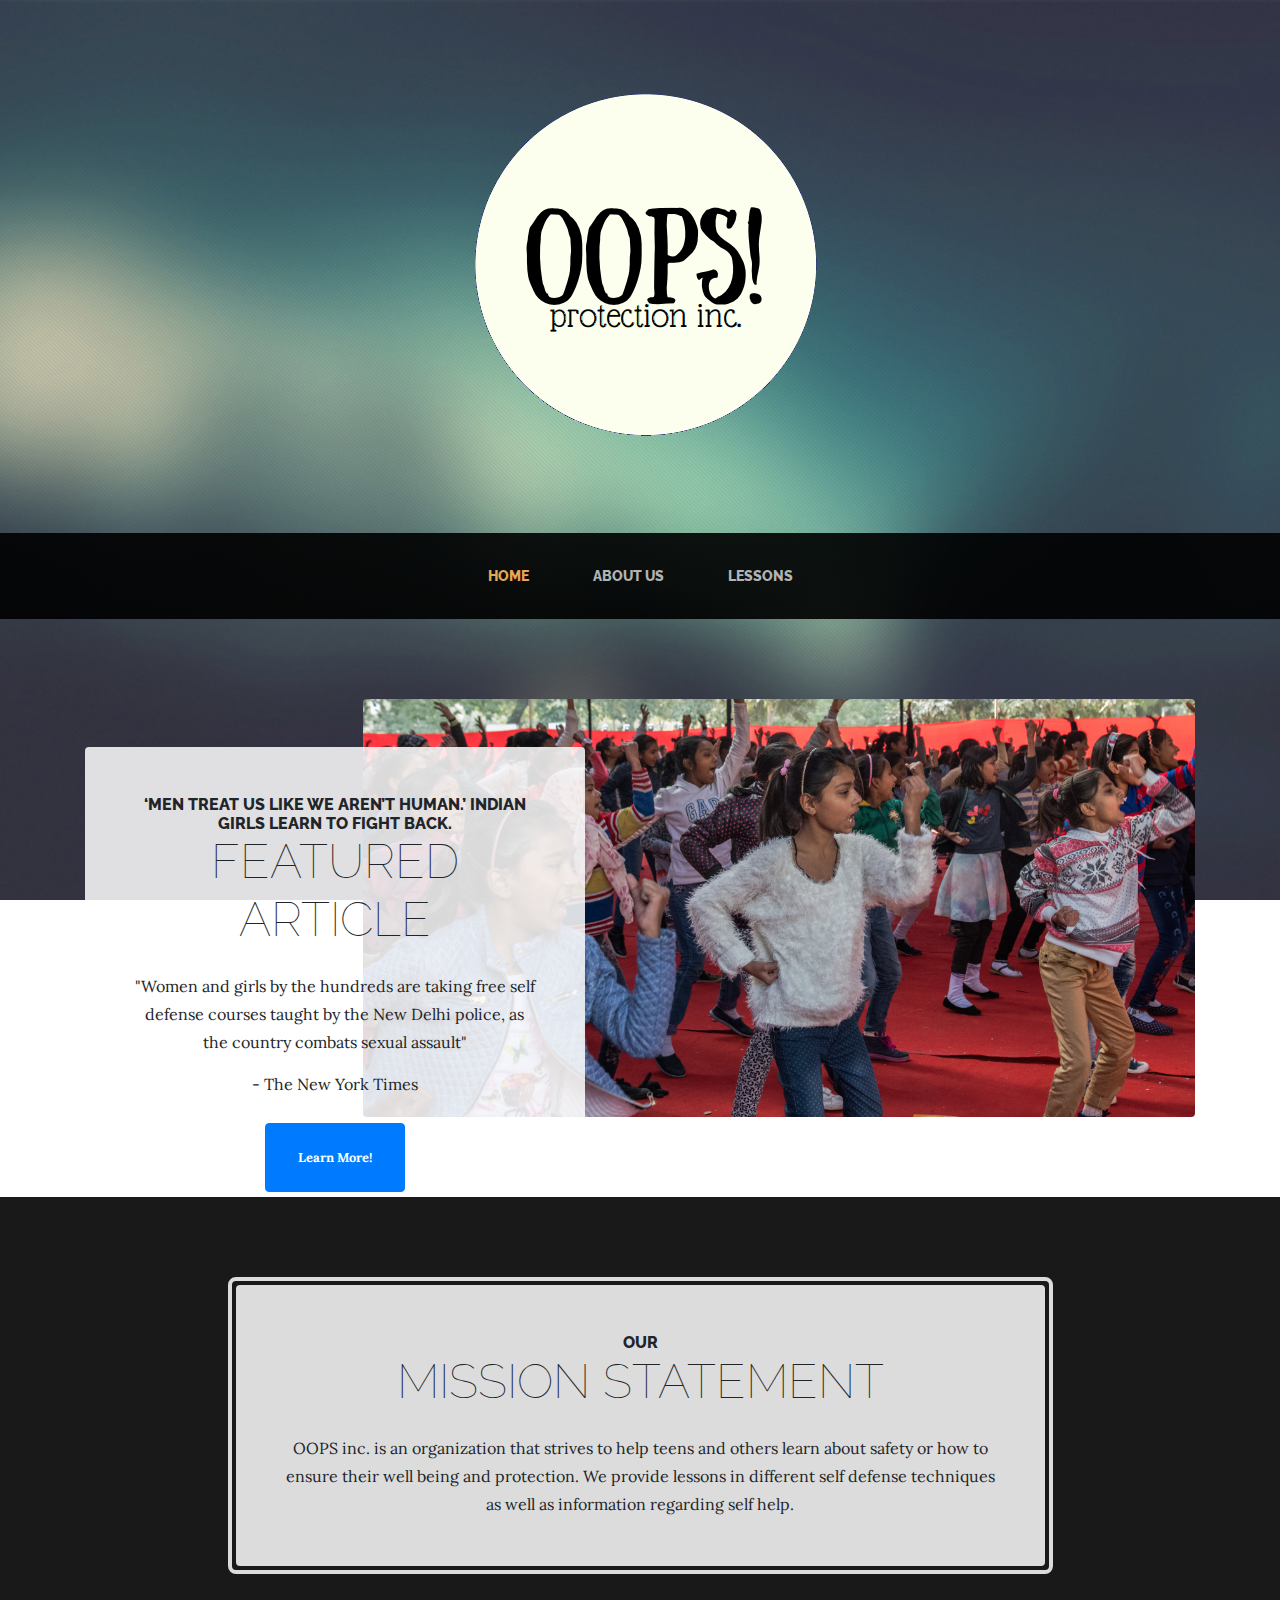
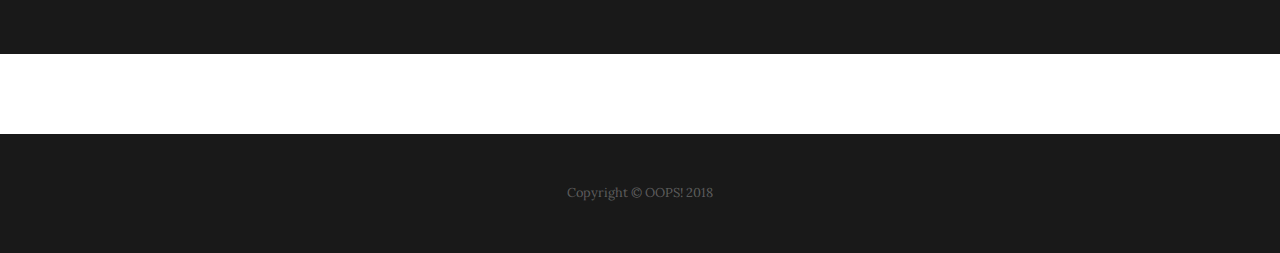
<file: startbootstrap-business-casual-gh-pages/index.html>
<!DOCTYPE html>
<html lang="en">

  <head>

    <meta charset="utf-8">
    <meta name="viewport" content="width=device-width, initial-scale=1, shrink-to-fit=no">
    <meta name="description" content="">
    <meta name="author" content="">

    <title>OOPS! Homepage</title>

    <!-- Bootstrap core CSS -->
    <link href="vendor/bootstrap/css/bootstrap.min.css" rel="stylesheet">

    <!-- Custom fonts for this template -->
    <link href="https://fonts.googleapis.com/css?family=Raleway:100,100i,200,200i,300,300i,400,400i,500,500i,600,600i,700,700i,800,800i,900,900i" rel="stylesheet">
    <link href="https://fonts.googleapis.com/css?family=Lora:400,400i,700,700i" rel="stylesheet">

    <!-- Custom styles for this template -->
    <link href="css/business-casual.min.css" rel="stylesheet">

  </head>

  <body>

    <h1 class="site-heading text-center text-white d-none d-lg-block">
      <span class="site-heading-upper text-primary mb-3"></span>
      <span class="site-heading-lower"><img src="img/logo17.png"></span>
    </h1>

    <!-- Navigation -->
    <nav class="navbar navbar-expand-lg navbar-dark py-lg-4" id="mainNav">
      <div class="container">
        <a class="navbar-brand text-uppercase text-expanded font-weight-bold d-lg-none" href="#">OOPS!</a>
        <button class="navbar-toggler" type="button" data-toggle="collapse" data-target="#navbarResponsive" aria-controls="navbarResponsive" aria-expanded="false" aria-label="Toggle navigation">
          <span class="navbar-toggler-icon"></span>
        </button>
        <div class="collapse navbar-collapse" id="navbarResponsive">
          <ul class="navbar-nav mx-auto">
            <li class="nav-item active px-lg-4">
              <a class="nav-link text-uppercase text-expanded" href="index.html">Home
                <span class="sr-only">(current)</span>
              </a>
            </li>
            <li class="nav-item px-lg-4">
              <a class="nav-link text-uppercase text-expanded" href="about.html">About Us</a>
            </li>
            <li class="nav-item px-lg-4">
              <a class="nav-link text-uppercase text-expanded" href="lessons.html">Lessons</a>
            </li>
          </ul>
        </div>
      </div>
    </nav>

    <section class="page-section clearfix">
      <div class="container">
        <div class="intro">
          <img class="intro-img img-fluid mb-3 mb-lg-0 rounded" src="img/girls2.PNG" alt="">
          <div class="intro-text left-0 text-center bg-faded p-5 rounded">
            <h2 class="section-heading mb-4">
              <span class="section-heading-upper">‘Men Treat Us Like We Aren’t Human.’ Indian Girls Learn to Fight Back.</span>
              <span class="section-heading-lower">Featured Article</span>
            </h2>
            <p class="mb-3">"Women and girls by the hundreds are taking free self defense courses taught by the New Delhi police, as the country combats sexual assault"
              <div> - The New York Times </div>
            </p>
            <div class="intro-button mx-auto">
              <a class="btn btn-primary btn-xl" href="https://www.nytimes.com/2018/04/16/world/asia/india-girls-self-defense.html?rref=collection%2Ftimestopic%2FSelf-Defense&action=click&contentCollection=timestopics&region=stream&module=stream_unit&version=latest&contentPlacement=1&pgtype=collection">Learn More!</a>
            </div>
          </div>
        </div>
      </div>
    </section>

    <section class="page-section cta">
      <div class="container">
        <div class="row">
          <div class="col-xl-9 mx-auto">
            <div class="cta-inner text-center rounded">
              <h2 class="section-heading mb-4">
                <span class="section-heading-upper">Our</span>
                <span class="section-heading-lower">Mission Statement</span>
              </h2>
              <p class="mb-0">OOPS inc. is an organization that strives to help teens and others learn about safety or how to ensure their well being and protection. We provide lessons in different self defense techniques as well as information regarding self help.</p>
            </div>
          </div>
        </div>
      </div>
    </section>

    <footer class="footer text-faded text-center py-5">
      <div class="container">
        <p class="m-0 small">Copyright &copy; OOPS! 2018</p>
      </div>
    </footer>

    <!-- Bootstrap core JavaScript -->
    <script src="vendor/jquery/jquery.min.js"></script>
    <script src="vendor/bootstrap/js/bootstrap.bundle.min.js"></script>

  </body>

</html>
</file>
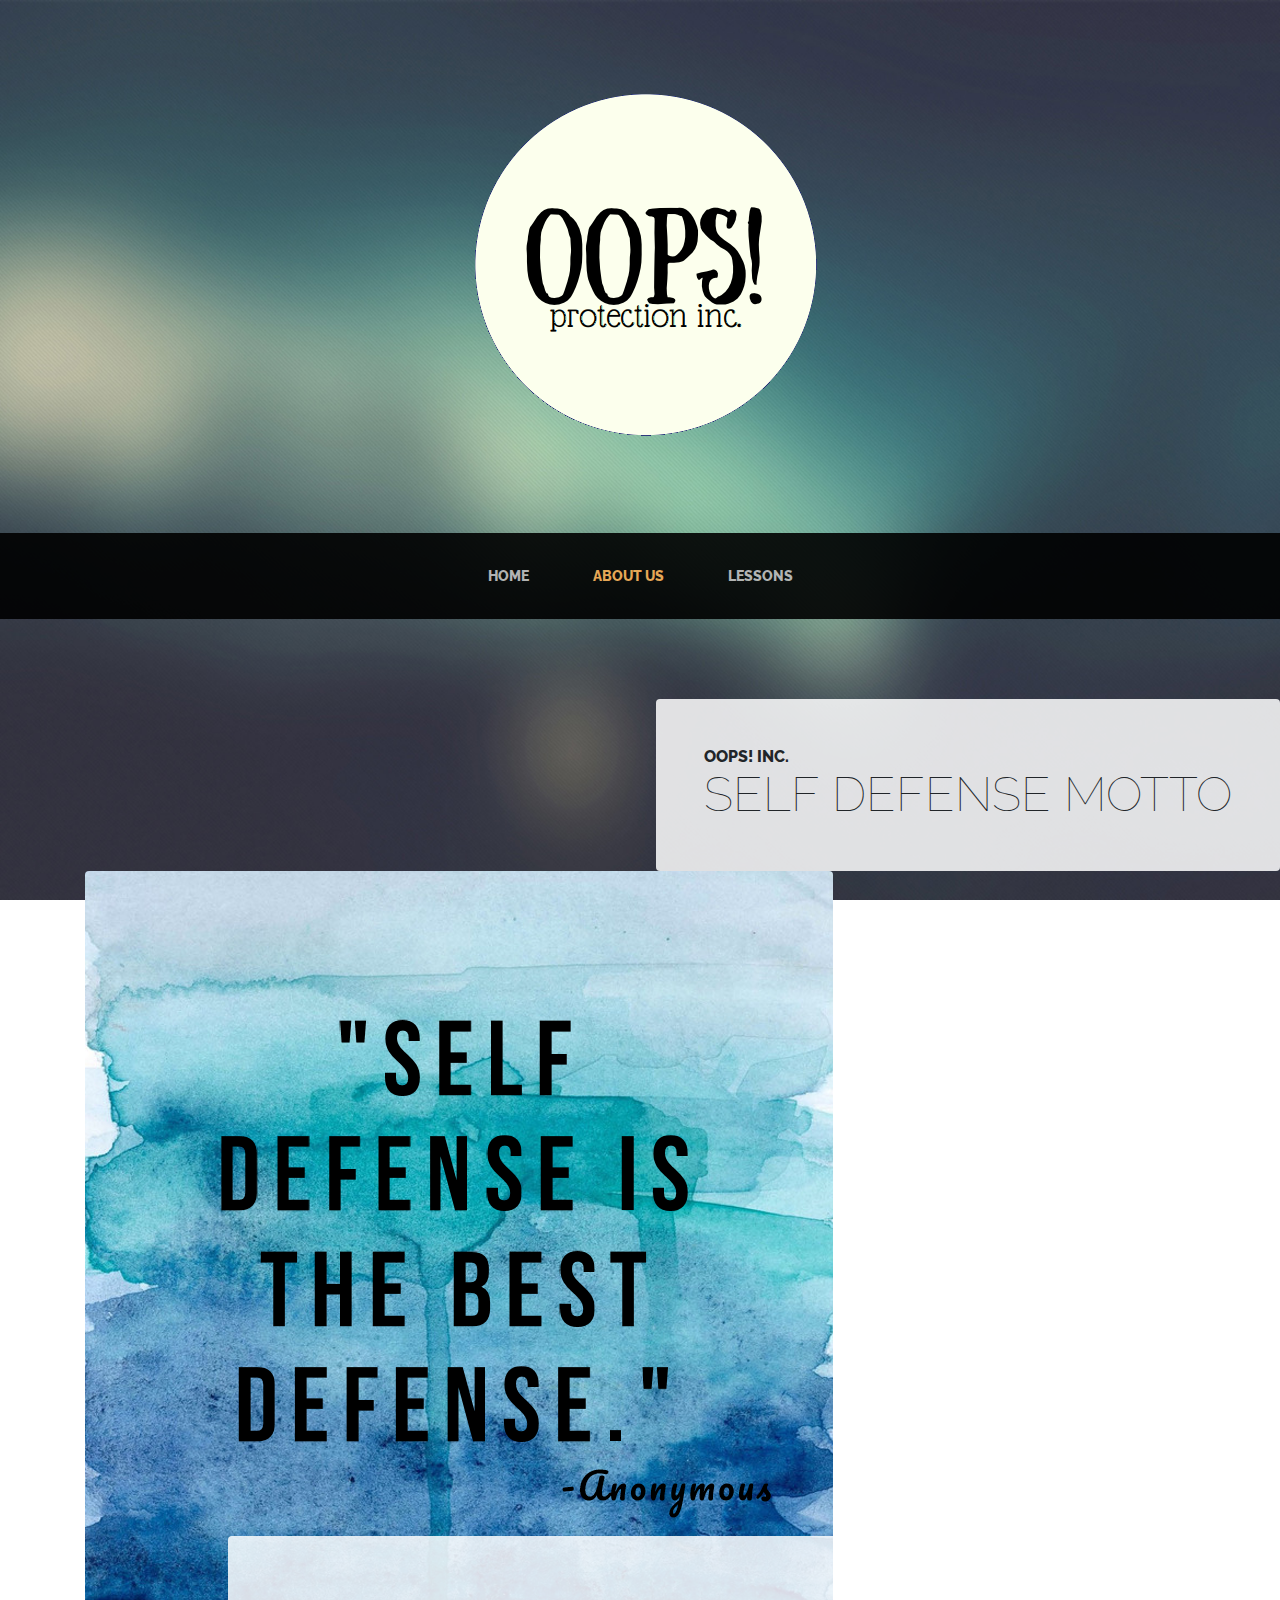
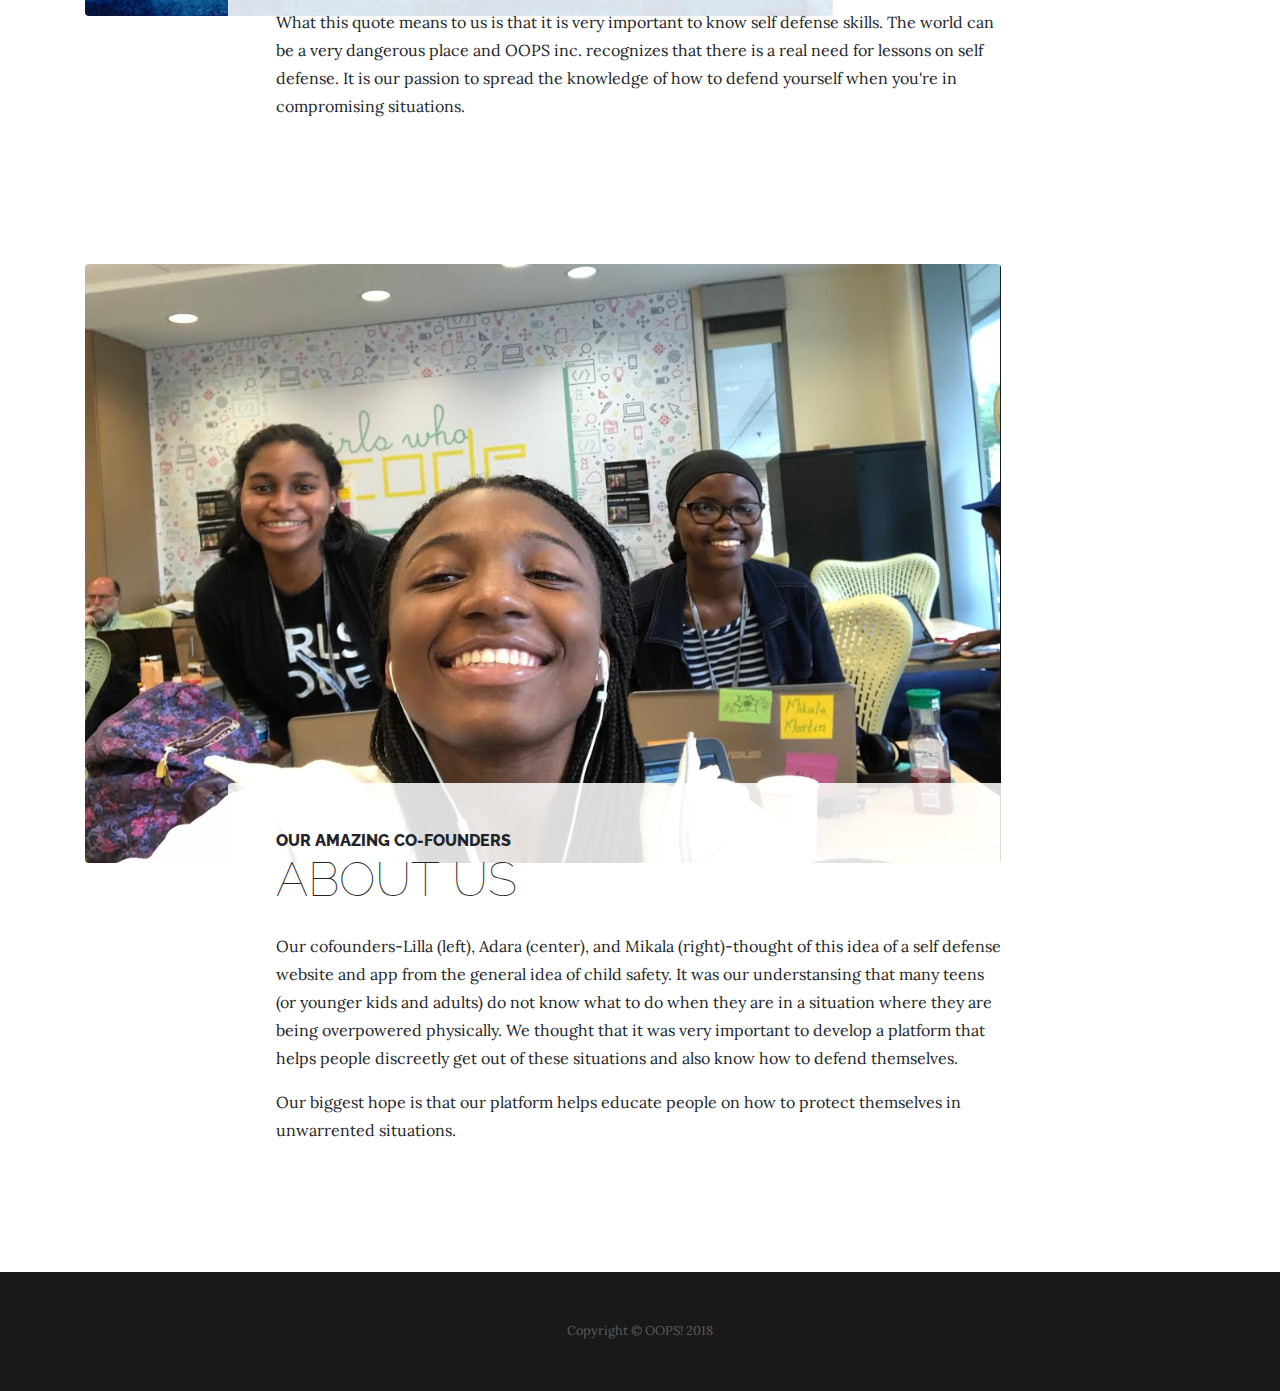
<file: startbootstrap-business-casual-gh-pages/about.html>
<!DOCTYPE html>
<html lang="en">

  <head>

    <meta charset="utf-8">
    <meta name="viewport" content="width=device-width, initial-scale=1, shrink-to-fit=no">
    <meta name="description" content="">
    <meta name="author" content="">

    <title>Business Casual - Start Bootstrap Theme</title>

    <!-- Bootstrap core CSS -->
    <link href="vendor/bootstrap/css/bootstrap.min.css" rel="stylesheet">

    <!-- Custom fonts for this template -->
    <link href="https://fonts.googleapis.com/css?family=Raleway:100,100i,200,200i,300,300i,400,400i,500,500i,600,600i,700,700i,800,800i,900,900i" rel="stylesheet">
    <link href="https://fonts.googleapis.com/css?family=Lora:400,400i,700,700i" rel="stylesheet">

    <!-- Custom styles for this template -->
    <link href="css/business-casual.min.css" rel="stylesheet">

  </head>

  <body>

    <h1 class="site-heading text-center text-white d-none d-lg-block">
      <span class="site-heading-upper text-primary mb-3"></span>
      <span class="site-heading-lower"><img src="img/logo17.png"></span>
    </h1>

    <!-- Navigation -->
    <nav class="navbar navbar-expand-lg navbar-dark py-lg-4" id="mainNav">
      <div class="container">
        <a class="navbar-brand text-uppercase text-expanded font-weight-bold d-lg-none" href="#">OOPS!</a>
        <button class="navbar-toggler" type="button" data-toggle="collapse" data-target="#navbarResponsive" aria-controls="navbarResponsive" aria-expanded="false" aria-label="Toggle navigation">
          <span class="navbar-toggler-icon"></span>
        </button>
        <div class="collapse navbar-collapse" id="navbarResponsive">
          <ul class="navbar-nav mx-auto">
            <li class="nav-item px-lg-4">
              <a class="nav-link text-uppercase text-expanded" href="index.html">Home
                <span class="sr-only">(current)</span>
              </a>
            </li>
            <li class="nav-item active px-lg-4">
              <a class="nav-link text-uppercase text-expanded" href="about.html">About Us</a>
            </li>
            <li class="nav-item px-lg-4">
              <a class="nav-link text-uppercase text-expanded" href="lessons.html">Lessons</a>
            </li>
          </ul>
        </div>
      </div>
    </nav>


   <section class="page-section about-heading">
      <!--<div class="product-item-title d-flex">
        <div class="bg-faded p-5 d-flex mr-auto rounded">
          <h2 class="section-heading mb-0">
            <span class="section-heading-upper">OUR DEFENSE</span>
            <span class="section-heading-lower">MOTTO</span>
          </h2>
        </div>
      </div> -->
      <div class="product-item-title d-flex">
        <div class="bg-faded p-5 d-flex ml-auto rounded">
          <h2 class="section-heading mb-0">
            <span class="section-heading-upper">OOPS! inc.</span>
            <span class="section-heading-lower">Self Defense Motto</span>
          </h2>
        </div>
      </div>
      <div class="container">
        <img class="img-fluid rounded about-heading-img mb-3 mb-lg-0" src="img/quote.PNG" alt="">
        <div class="about-heading-content">
          <div class="row">
            <div class="col-xl-9 col-lg-10 mx-auto">
              <div class="bg-faded rounded p-5">
                <h2 class="section-heading mb-4">
                  <span class="section-heading-upper"></span>
                  <span class="section-heading-lower"></span>
                </h2>
                <p>What this quote means to us is that it is very important to know self defense skills. The world can be a very dangerous place and OOPS inc. recognizes that there is a real need for lessons on self defense. It is our passion to spread the knowledge of how to defend yourself when you're in compromising situations.</p>
                <p class="mb-0"><!--<em>lust</em> with our decadent blends the moment you walk inside until you finish your last sip. Join us for your daily routine, an outing with friends, or simply just to enjoy some alone time.--></p>
              </div>
            </div>
          </div>
        </div>
      </div>
    </section>


    <section class="page-section about-heading">
      <div class="container">
        <img class="img-fluid rounded about-heading-img mb-3 mb-lg-0" src="img/us2.PNG" alt="">
        <div class="about-heading-content">
          <div class="row">
            <div class="col-xl-9 col-lg-10 mx-auto">
              <div class="bg-faded rounded p-5">
                <h2 class="section-heading mb-4">
                  <span class="section-heading-upper">Our amazing co-founders</span>
                  <span class="section-heading-lower">About Us</span>
                </h2>
                <p>Our cofounders-Lilla (left), Adara (center), and Mikala (right)-thought of this idea of a self defense website and app from the general idea of child safety. It was our understansing that many teens (or younger kids and adults) do not know what to do when they are in a situation where they are being overpowered physically. We thought that it was very important to develop a platform that helps people discreetly get out of these situations and also know how to defend themselves. </p>
                <p class="mb-0">Our biggest hope is that our platform helps educate people on how to protect themselves in unwarrented situations. </p>
              </div>
            </div>
          </div>
        </div>
      </div>
    </section>


    <footer class="footer text-faded text-center py-5">
      <div class="container">
        <p class="m-0 small">Copyright &copy; OOPS! 2018</p>
      </div>
    </footer>

    <!-- Bootstrap core JavaScript -->
    <script src="vendor/jquery/jquery.min.js"></script>
    <script src="vendor/bootstrap/js/bootstrap.bundle.min.js"></script>

  </body>

</html>
</file>
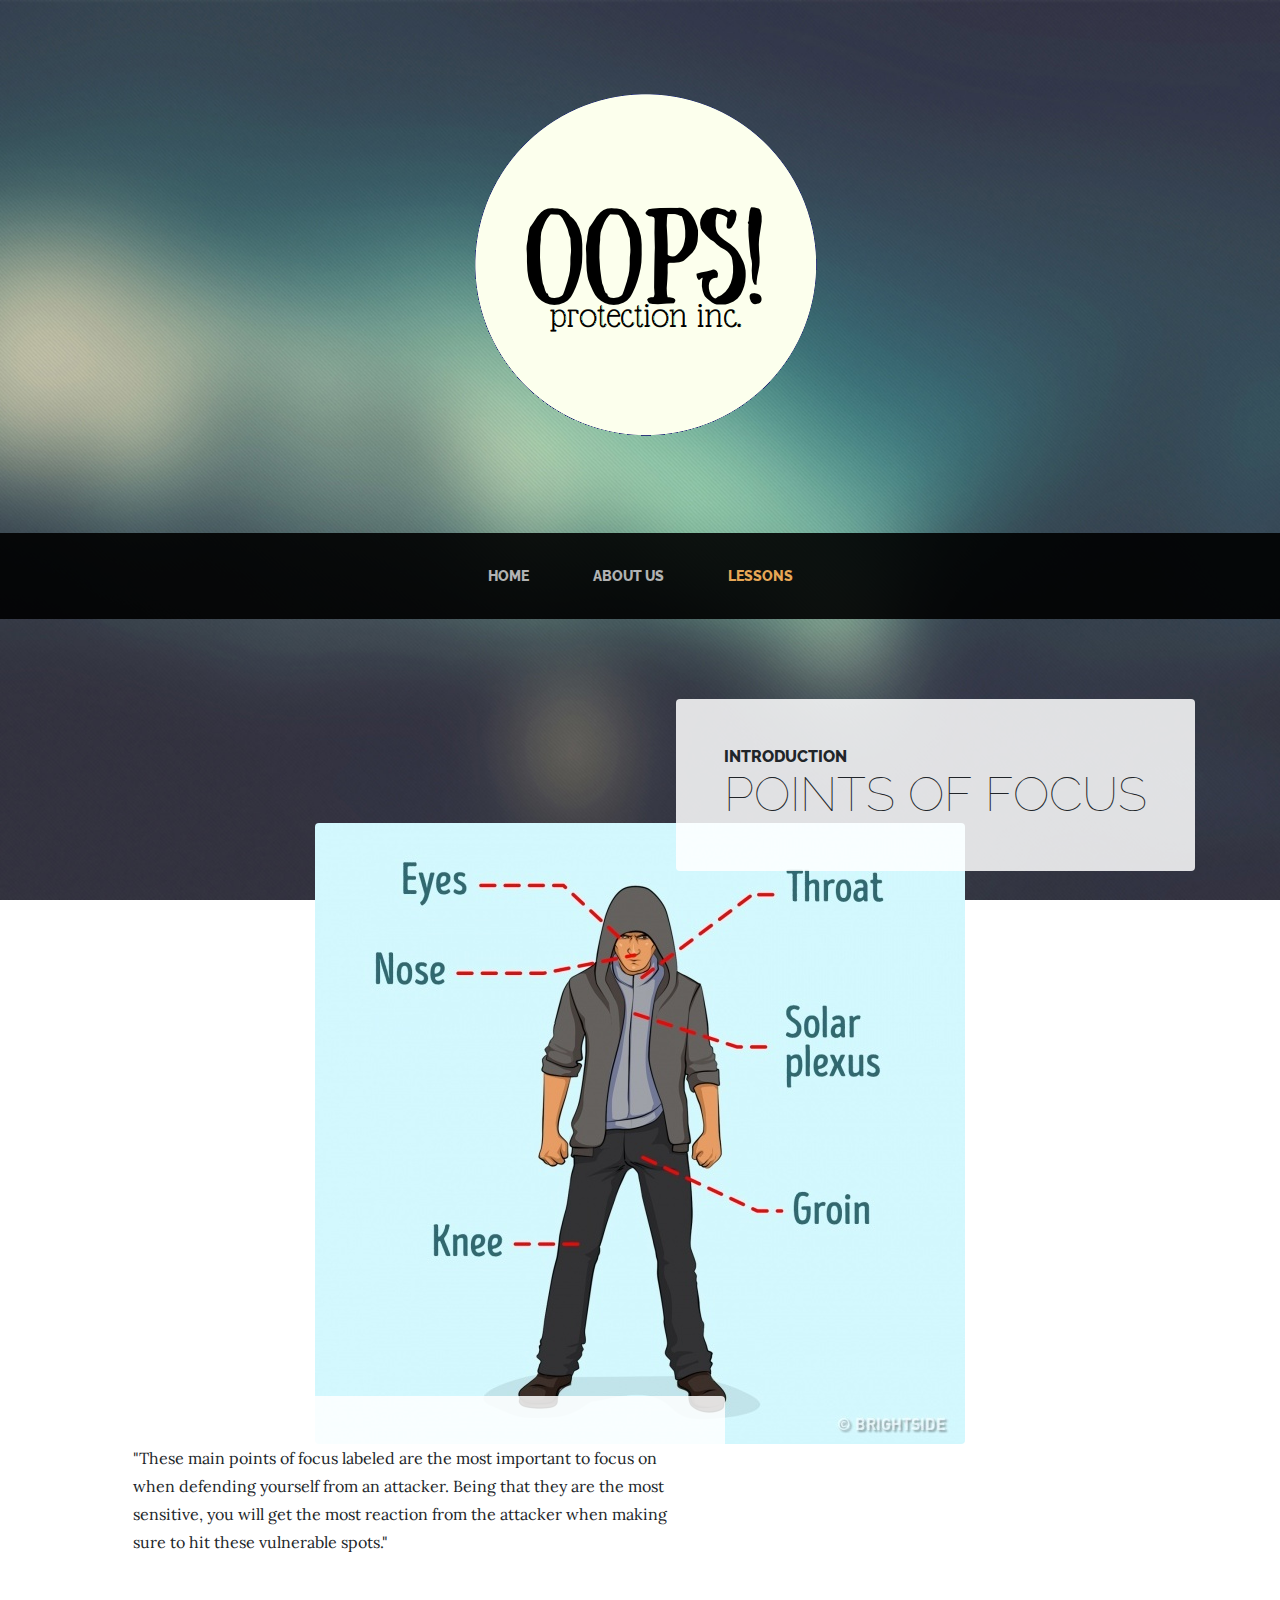
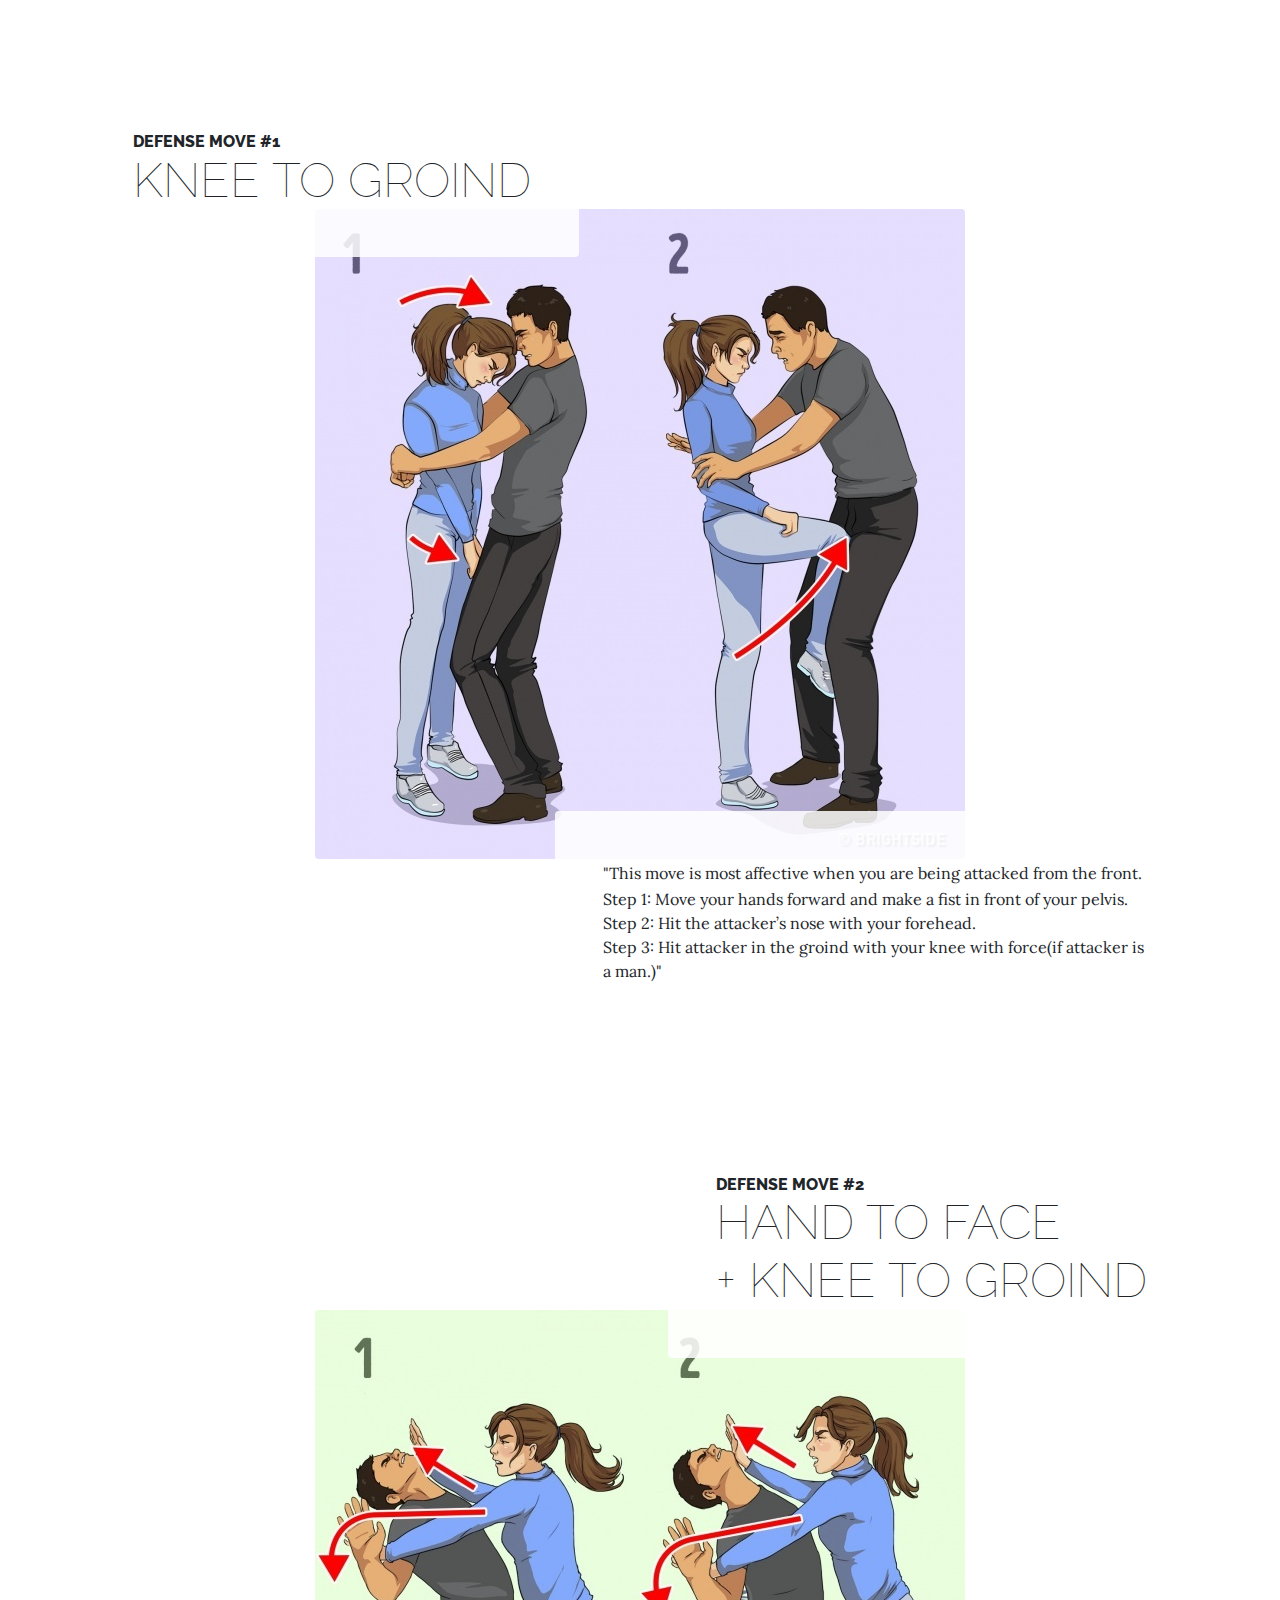
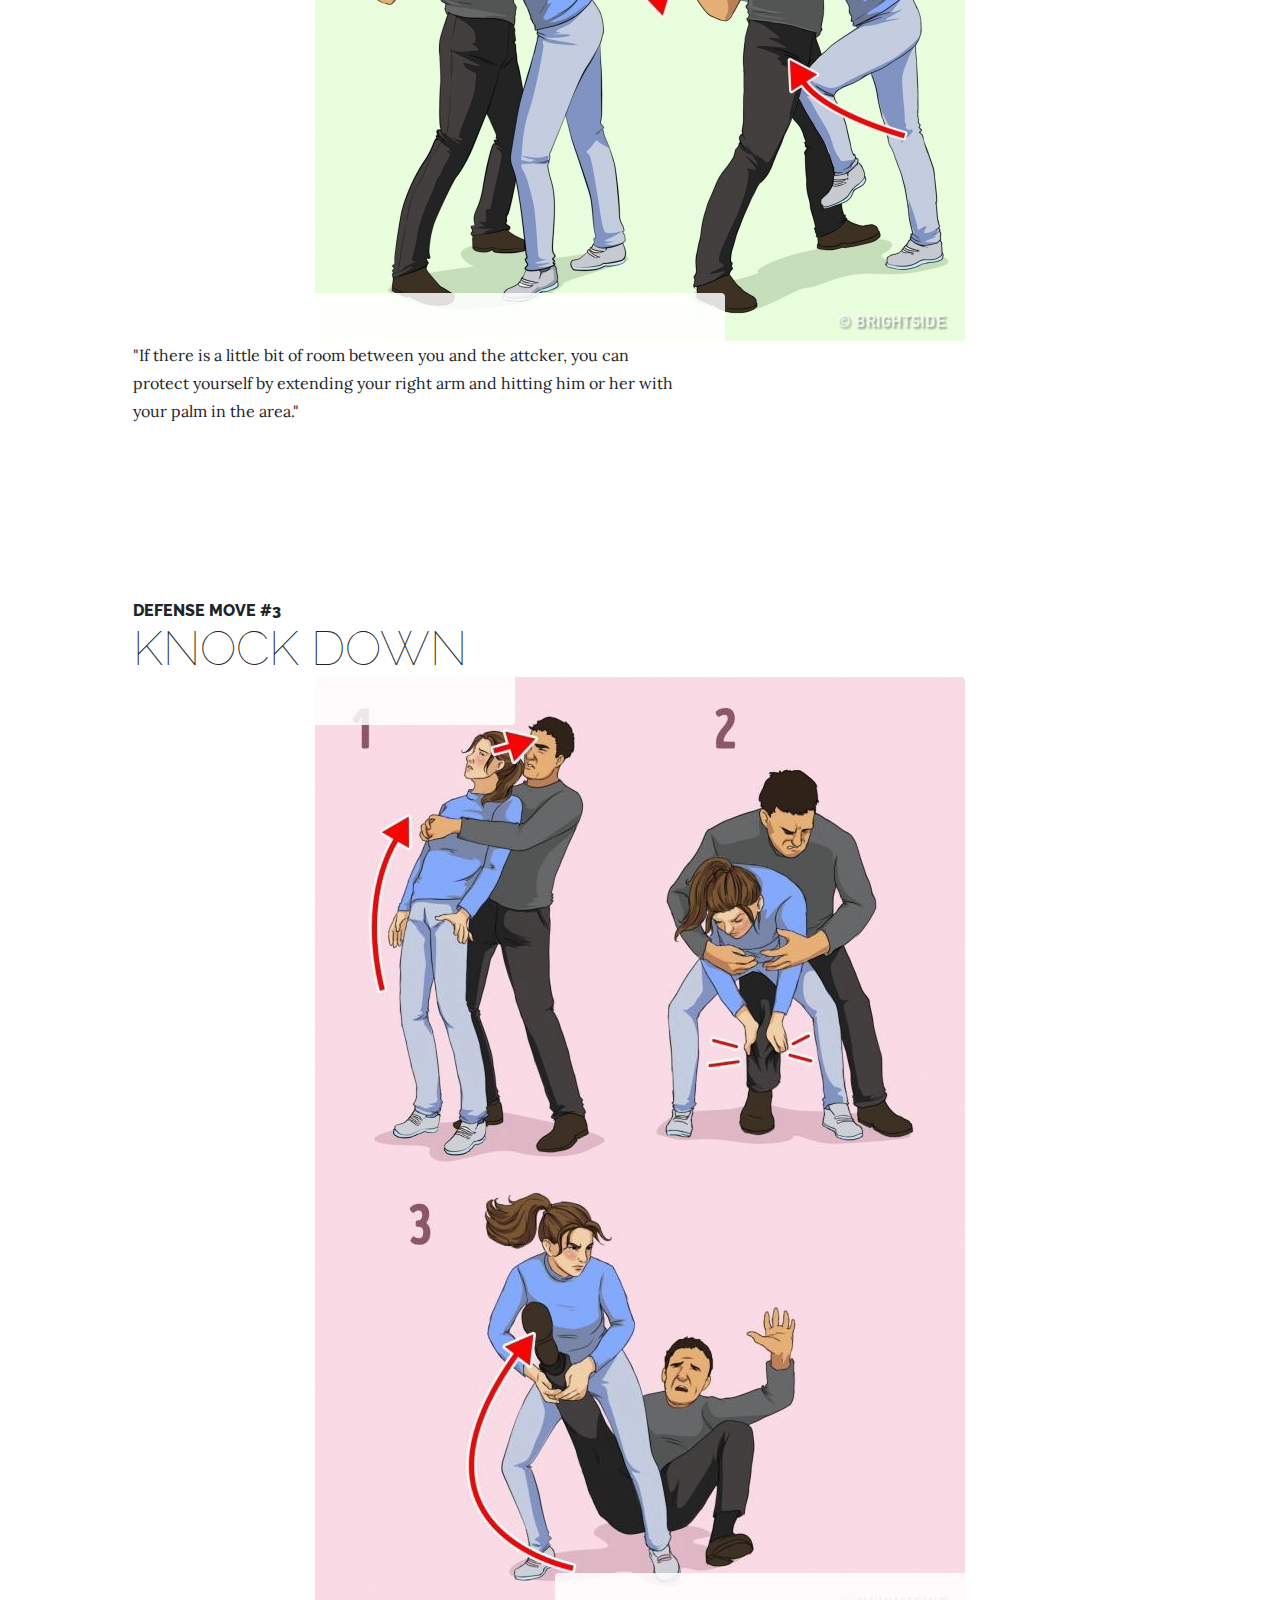
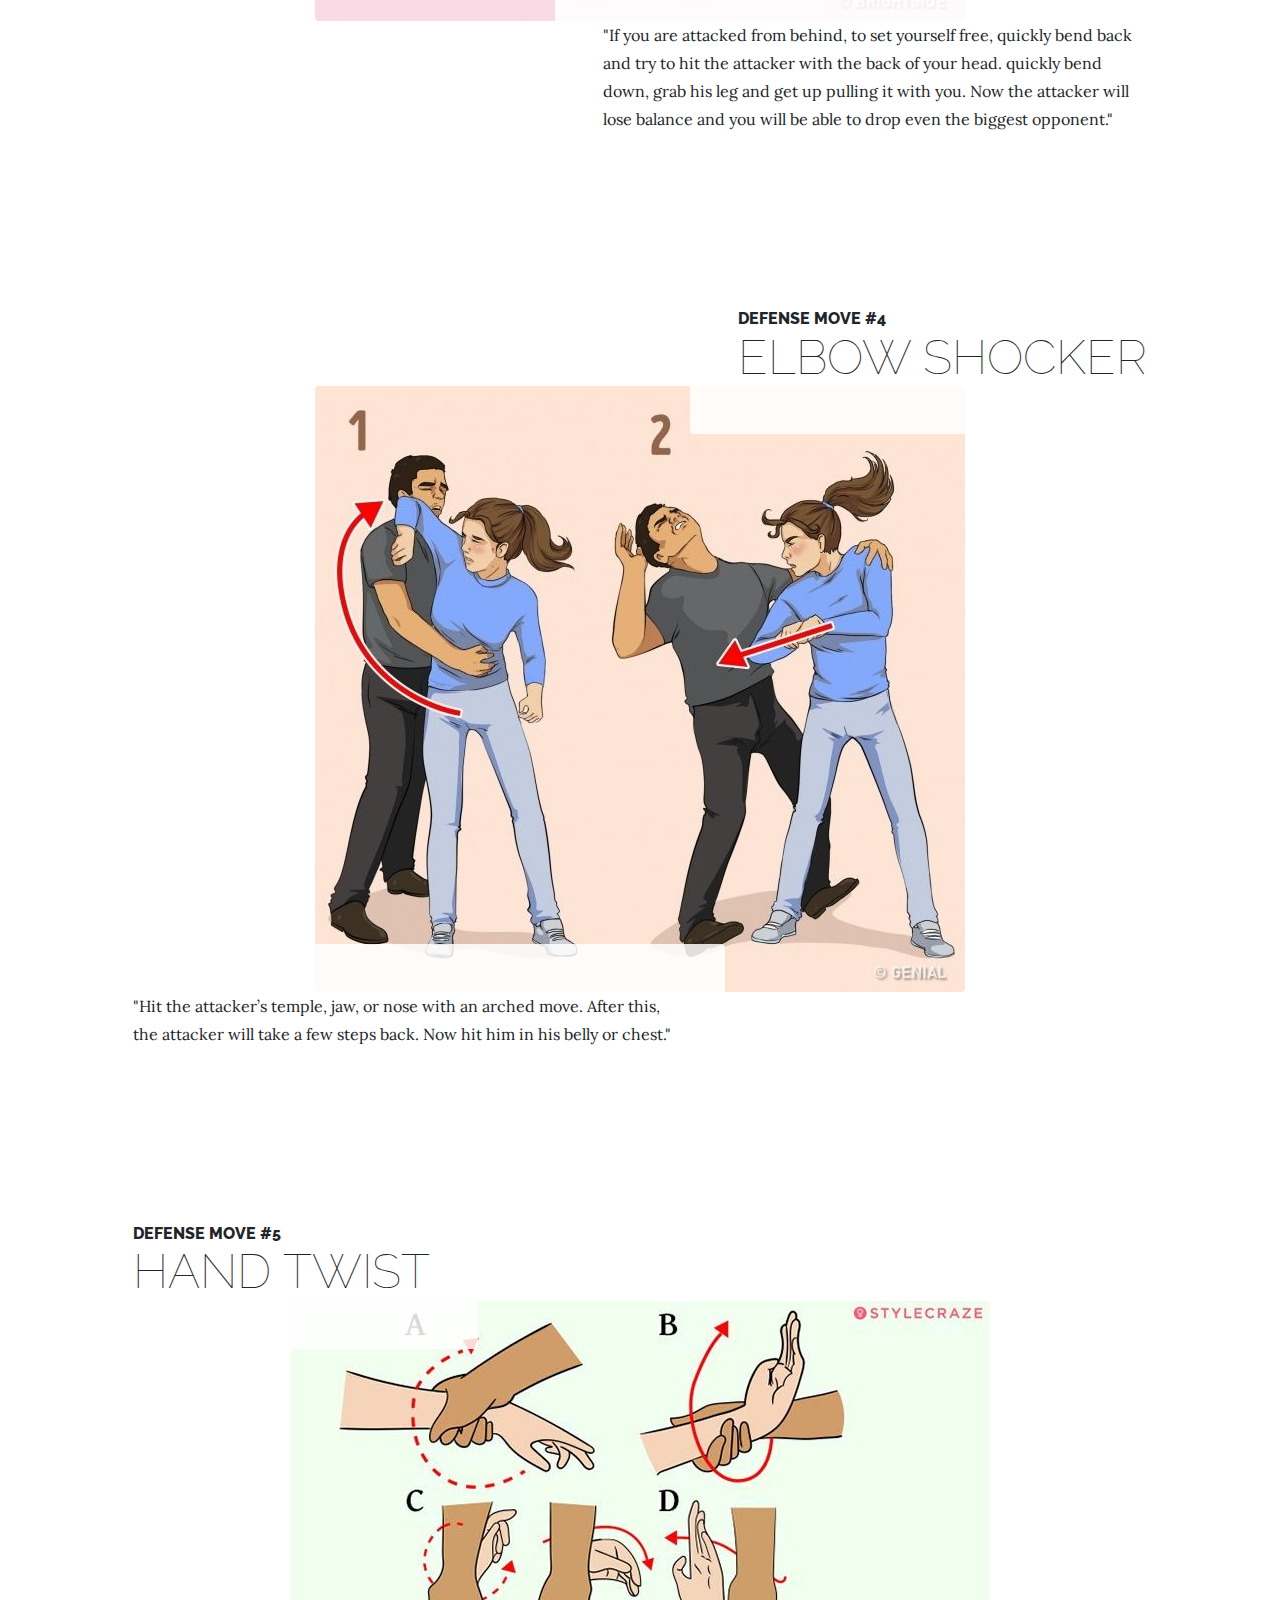
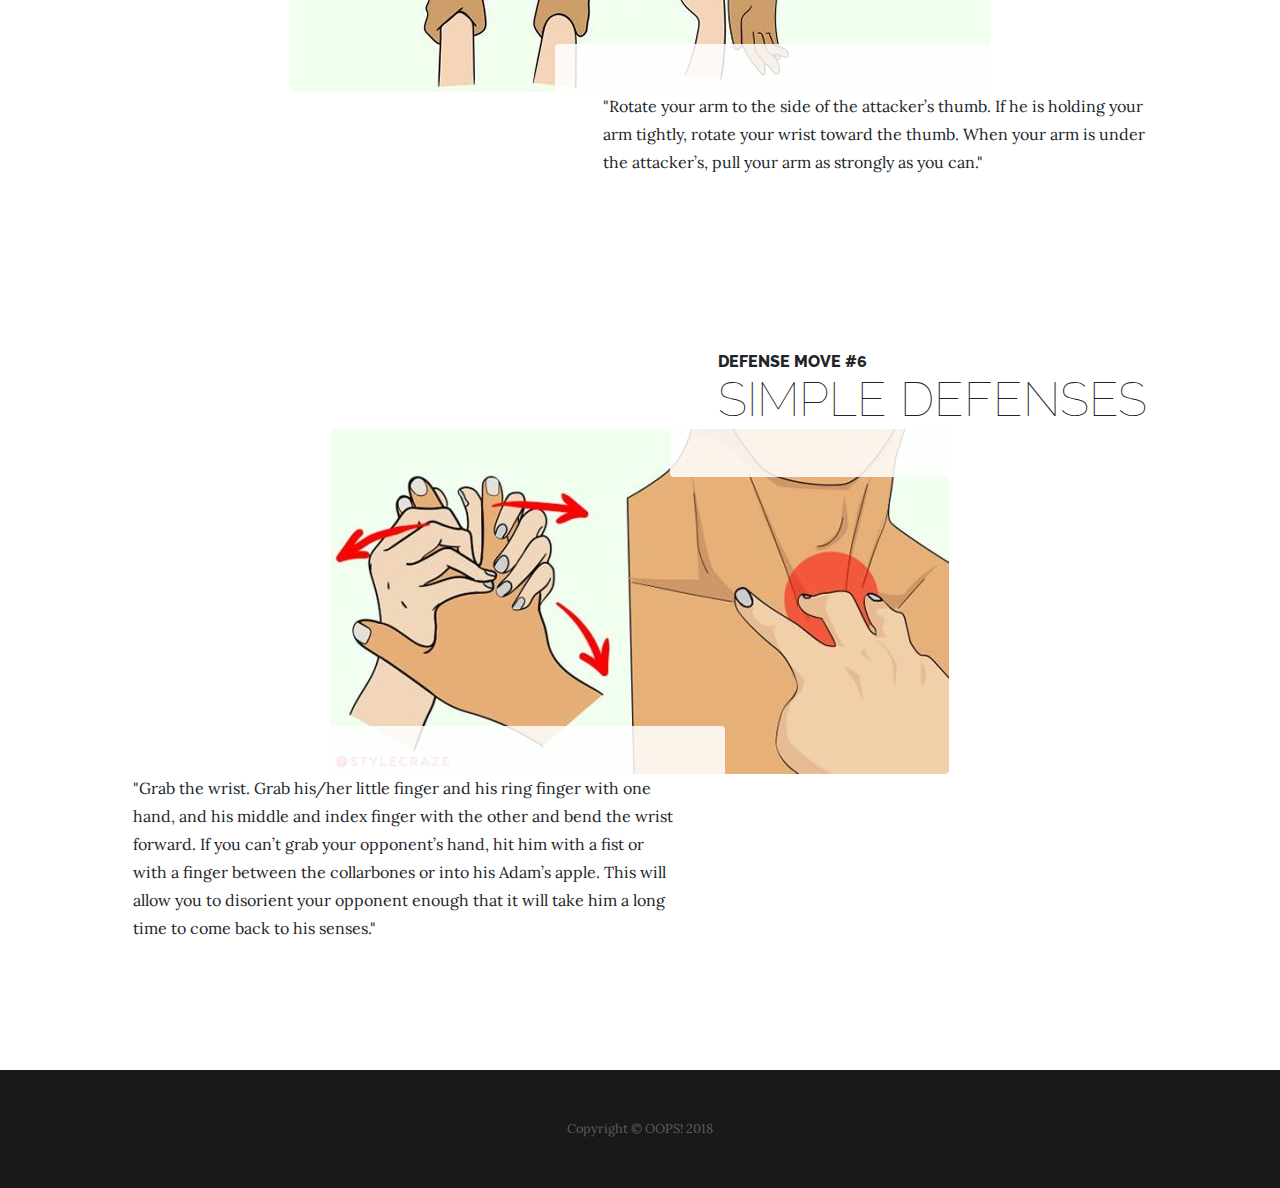
<file: startbootstrap-business-casual-gh-pages/lessons.html>
<!DOCTYPE html>
<html lang="en">

  <head>

    <meta charset="utf-8">
    <meta name="viewport" content="width=device-width, initial-scale=1, shrink-to-fit=no">
    <meta name="description" content="">
    <meta name="author" content="">

    <title>Business Casual - Start Bootstrap Theme</title>

    <!-- Bootstrap core CSS -->
    <link href="vendor/bootstrap/css/bootstrap.min.css" rel="stylesheet">

    <!-- Custom fonts for this template -->
    <link href="https://fonts.googleapis.com/css?family=Raleway:100,100i,200,200i,300,300i,400,400i,500,500i,600,600i,700,700i,800,800i,900,900i" rel="stylesheet">
    <link href="https://fonts.googleapis.com/css?family=Lora:400,400i,700,700i" rel="stylesheet">

    <!-- Custom styles for this template -->
    <link href="css/business-casual.min.css" rel="stylesheet">

  </head>

  <body>

    <h1 class="site-heading text-center text-white d-none d-lg-block">
      <span class="site-heading-upper text-primary mb-3"></span>
      <span class="site-heading-lower"><img src="img/logo17.png"></span>
    </h1>


    <!-- Navigation -->
    <nav class="navbar navbar-expand-lg navbar-dark py-lg-4" id="mainNav">
      <div class="container">
        <a class="navbar-brand text-uppercase text-expanded font-weight-bold d-lg-none" href="#">OOPS!</a>
        <button class="navbar-toggler" type="button" data-toggle="collapse" data-target="#navbarResponsive" aria-controls="navbarResponsive" aria-expanded="false" aria-label="Toggle navigation">
          <span class="navbar-toggler-icon"></span>
        </button>
        <div class="collapse navbar-collapse" id="navbarResponsive">
          <ul class="navbar-nav mx-auto">
            <li class="nav-item px-lg-4">
              <a class="nav-link text-uppercase text-expanded" href="index.html">Home
                <span class="sr-only">(current)</span>
              </a>
            </li>
            <li class="nav-item px-lg-4">
              <a class="nav-link text-uppercase text-expanded" href="about.html">About Us</a>
            </li>
            <li class="nav-item active px-lg-4">
              <a class="nav-link text-uppercase text-expanded" href="lessons.html">Lessons</a>
            </li>
          </ul>
        </div>
      </div>
    </nav>

    <section class="page-section">
      <div class="container">
        <div class="product-item">
          <div class="product-item-title d-flex">
            <div class="bg-faded p-5 d-flex ml-auto rounded">
              <h2 class="section-heading mb-0">
                <span class="section-heading-upper">Introduction</span>
                <span class="section-heading-lower">Points of focus</span>
              </h2>
            </div>
          </div>
          <img class="product-item-img mx-auto d-flex rounded img-fluid mb-3 mb-lg-0" src="img/mainpoints.jpg" alt="">
          <div class="product-item-description d-flex mr-auto">
            <div class="bg-faded p-5 rounded">
              <p class="mb-0">"These main points of focus labeled are the most important to focus on when defending yourself from an attacker. Being that they are the most sensitive, you will get the most reaction from the attacker when making sure to hit these vulnerable spots."</p>
            </div>
          </div>
        </div>
      </div>
    </section>

    <section class="page-section">
      <div class="container">
        <div class="product-item">
          <div class="product-item-title d-flex">
            <div class="bg-faded p-5 d-flex mr-auto rounded">
              <h2 class="section-heading mb-0">
                <span class="section-heading-upper">Defense Move #1</span>
                <span class="section-heading-lower">Knee to groind</span>
              </h2>
            </div>
          </div>
          <img class="product-item-img mx-auto d-flex rounded img-fluid mb-3 mb-lg-0" src="img/defensemove4.jpg" alt="">
          <div class="product-item-description d-flex ml-auto">
            <div class="bg-faded p-5 rounded">
              <p class="mb-0">"This move is most affective when you are being attacked from the front.
              <div>Step 1: Move your hands forward and make a fist in front of your pelvis. </div>
              <div> Step 2: Hit the attacker’s nose with your forehead. </div>
              <div> Step 3: Hit attacker in the groind with your knee with force(if attacker is a man.)"
              </p>
            </div>
          </div>
        </div>
      </div>
    </section>

    <section class="page-section">
      <div class="container">
        <div class="product-item">
          <div class="product-item-title d-flex">
            <div class="bg-faded p-5 d-flex ml-auto rounded">
              <h2 class="section-heading mb-0">
                <span class="section-heading-upper">Defense Move #2</span>
                <span class="section-heading-lower">Hand to face
                  <div> + Knee to groind </div></span>
              </h2>
            </div>
          </div>
          <img class="product-item-img mx-auto d-flex rounded img-fluid mb-3 mb-lg-0" src="img/defensemove2.jpg" alt="">
          <div class="product-item-description d-flex mr-auto">
            <div class="bg-faded p-5 rounded">
              <p class="mb-0">"If there is a little bit of room between you and the attcker, you can protect yourself by extending your right arm and hitting him or her with your palm in the area." </p>
            </div>
          </div>
        </div>
      </div>
    </section>

    <section class="page-section">
      <div class="container">
        <div class="product-item">
          <div class="product-item-title d-flex">
            <div class="bg-faded p-5 d-flex mr-auto rounded">
              <h2 class="section-heading mb-0">
                <span class="section-heading-upper">Defense Move #3</span>
                <span class="section-heading-lower">Knock Down</span>
              </h2>
            </div>
          </div>
          <img class="product-item-img mx-auto d-flex rounded img-fluid mb-3 mb-lg-0" src="img/defensemove6.jpg" alt="">
          <div class="product-item-description d-flex ml-auto">
            <div class="bg-faded p-5 rounded">
              <p class="mb-0">"If you are attacked from behind, to set yourself free, quickly bend back and try to hit the attacker with the back of your head. quickly bend down, grab his leg and get up pulling it with you. Now the attacker will lose balance and you will be able to drop even the biggest opponent." </p>
            </div>
          </div>
        </div>
      </div>
    </section>

    <section class="page-section">
      <div class="container">
        <div class="product-item">
          <div class="product-item-title d-flex">
            <div class="bg-faded p-5 d-flex ml-auto rounded">
              <h2 class="section-heading mb-0">
                <span class="section-heading-upper">Defense Move #4</span>
                <span class="section-heading-lower">Elbow Shocker</span>
              </h2>
            </div>
          </div>
          <img class="product-item-img mx-auto d-flex rounded img-fluid mb-3 mb-lg-0" src="img/defensemove3.jpg" alt="">
          <div class="product-item-description d-flex mr-auto">
            <div class="bg-faded p-5 rounded">
              <p class="mb-0">"Hit the attacker’s temple, jaw, or nose with an arched move. After this, the attacker will take a few steps back. Now hit him in his belly or chest."</p>
            </div>
          </div>
        </div>
      </div>
    </section>

    <section class="page-section">
      <div class="container">
        <div class="product-item">
          <div class="product-item-title d-flex">
            <div class="bg-faded p-5 d-flex mr-auto rounded">
              <h2 class="section-heading mb-0">
                <span class="section-heading-upper">Defense Move #5</span>
                <span class="section-heading-lower">Hand Twist</span>
              </h2>
            </div>
          </div>
          <img class="product-item-img mx-auto d-flex rounded img-fluid mb-3 mb-lg-0" src="img/defensemove1.jpg" alt="">
          <div class="product-item-description d-flex ml-auto">
            <div class="bg-faded p-5 rounded">
              <p class="mb-0">"Rotate your arm to the side of the attacker’s thumb. If he is holding your arm tightly, rotate your wrist toward the thumb. When your arm is under the attacker’s, pull your arm as strongly as you can." </p>
            </div>
          </div>
        </div>
      </div>
    </section>

    <section class="page-section">
      <div class="container">
        <div class="product-item">
          <div class="product-item-title d-flex">
            <div class="bg-faded p-5 d-flex ml-auto rounded">
              <h2 class="section-heading mb-0">
                <span class="section-heading-upper">Defense Move #6</span>
                <span class="section-heading-lower">Simple Defenses</span>
              </h2>
            </div>
          </div>
          <img class="product-item-img mx-auto d-flex rounded img-fluid mb-3 mb-lg-0" src="img/defensemove7.jpg" alt="">
          <div class="product-item-description d-flex mr-auto">
            <div class="bg-faded p-5 rounded">
              <p class="mb-0">"Grab the wrist. Grab his/her little finger and his ring finger with one hand, and his middle and index finger with the other and bend the wrist forward. If you can’t grab your opponent’s hand, hit him with a fist or with a finger between the collarbones or into his Adam’s apple. This will allow you to disorient your opponent enough that it will take him a long time to come back to his senses."</p>
            </div>
          </div>
        </div>
      </div>
    </section>


    <footer class="footer text-faded text-center py-5">
      <div class="container">
        <p class="m-0 small">Copyright &copy; OOPS! 2018</p>
      </div>
    </footer>

    <!-- Bootstrap core JavaScript -->
    <script src="vendor/jquery/jquery.min.js"></script>
    <script src="vendor/bootstrap/js/bootstrap.bundle.min.js"></script>

  </body>

</html>
</file>
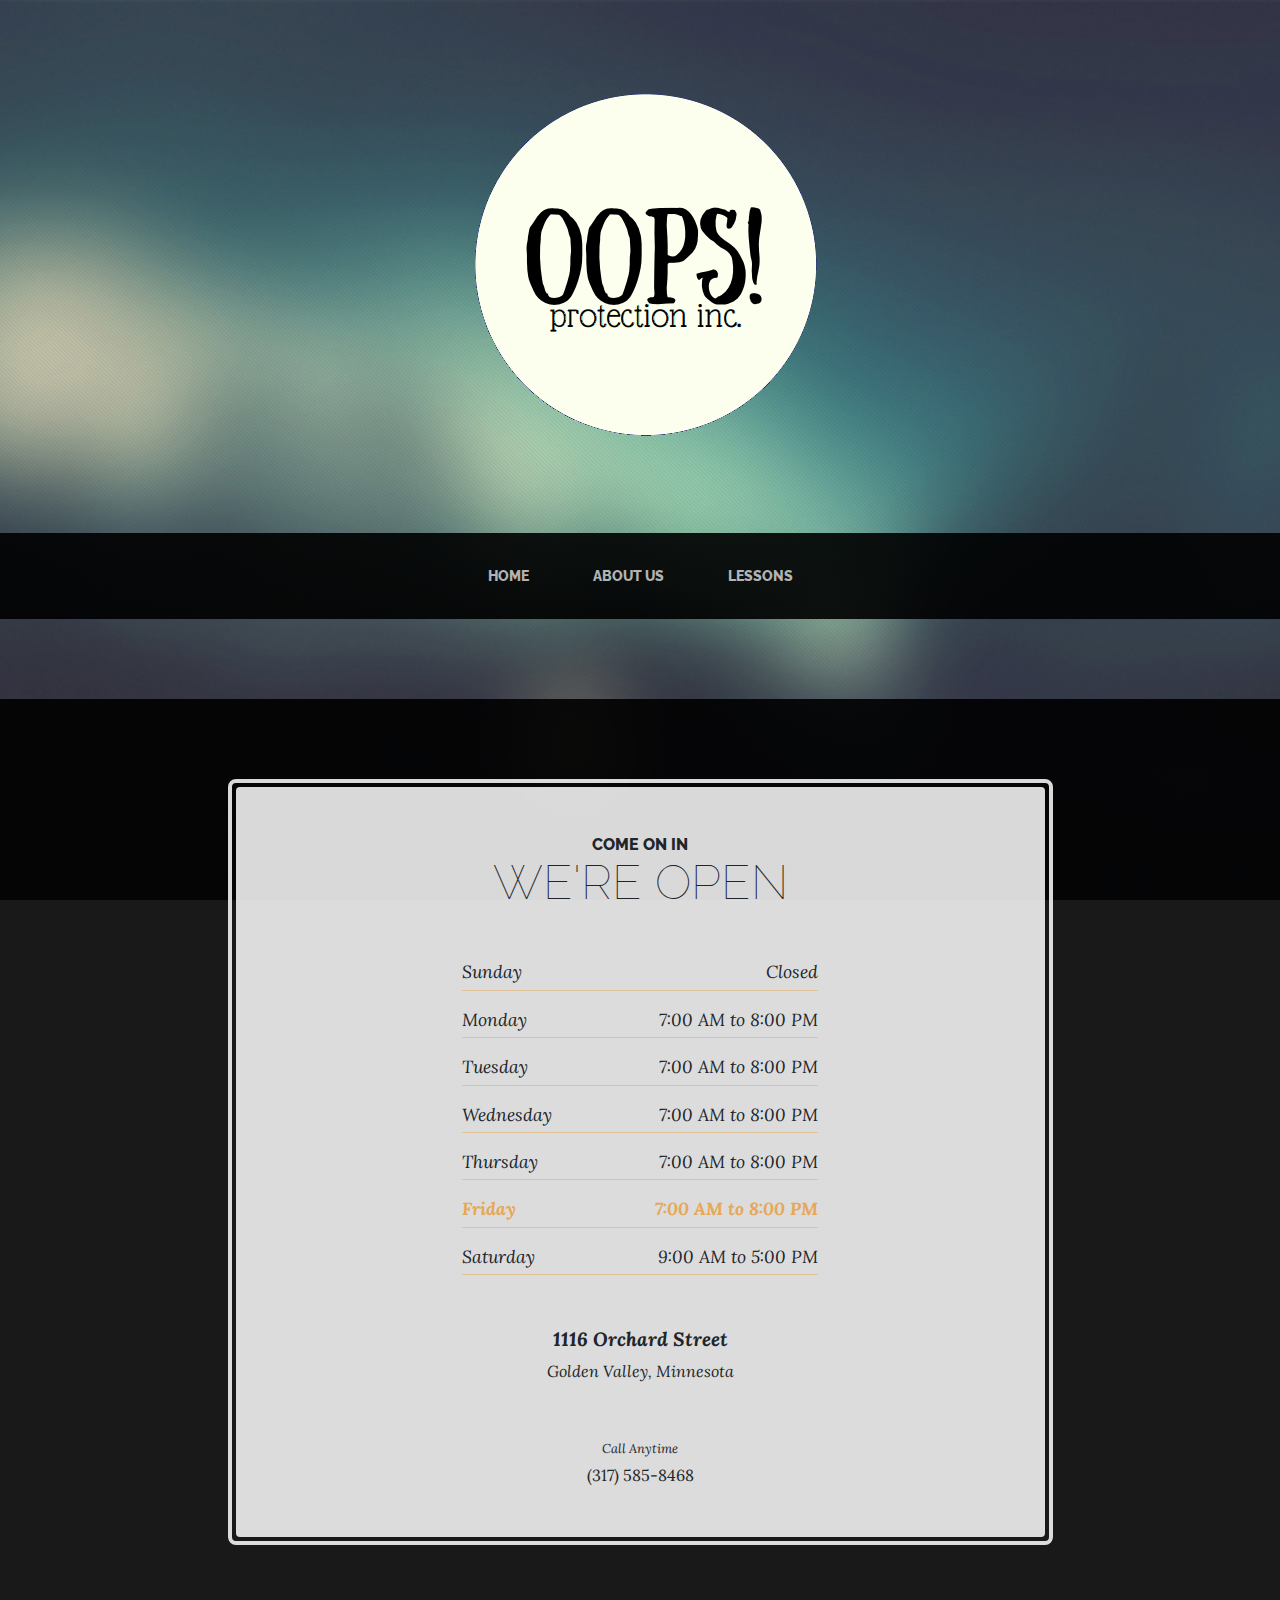
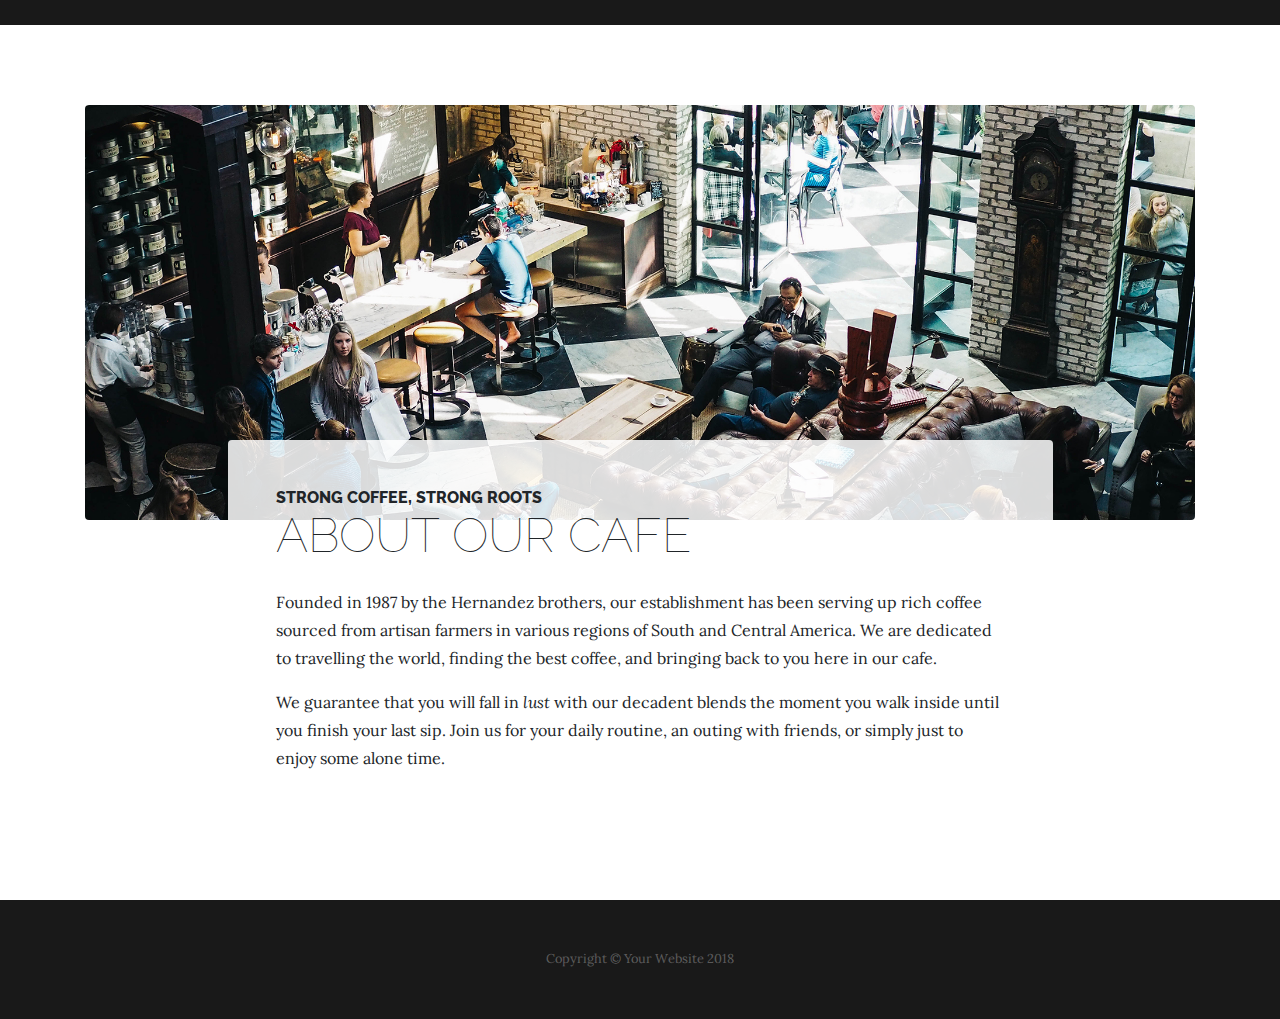
<file: startbootstrap-business-casual-gh-pages/store.html>
<!DOCTYPE html>
<html lang="en">

  <head>

    <meta charset="utf-8">
    <meta name="viewport" content="width=device-width, initial-scale=1, shrink-to-fit=no">
    <meta name="description" content="">
    <meta name="author" content="">

    <title>Business Casual - Start Bootstrap Theme</title>

    <!-- Bootstrap core CSS -->
    <link href="vendor/bootstrap/css/bootstrap.min.css" rel="stylesheet">

    <!-- Custom fonts for this template -->
    <link href="https://fonts.googleapis.com/css?family=Raleway:100,100i,200,200i,300,300i,400,400i,500,500i,600,600i,700,700i,800,800i,900,900i" rel="stylesheet">
    <link href="https://fonts.googleapis.com/css?family=Lora:400,400i,700,700i" rel="stylesheet">

    <!-- Custom styles for this template -->
    <link href="css/business-casual.min.css" rel="stylesheet">

  </head>

  <body>

    <h1 class="site-heading text-center text-white d-none d-lg-block">
      <span class="site-heading-upper text-primary mb-3"></span>
      <span class="site-heading-lower"><img src="img/logo17.png"></span>
    </h1>

    <!-- Navigation -->
    <nav class="navbar navbar-expand-lg navbar-dark py-lg-4" id="mainNav">
      <div class="container">
        <a class="navbar-brand text-uppercase text-expanded font-weight-bold d-lg-none" href="#">OOPS!</a>
        <button class="navbar-toggler" type="button" data-toggle="collapse" data-target="#navbarResponsive" aria-controls="navbarResponsive" aria-expanded="false" aria-label="Toggle navigation">
          <span class="navbar-toggler-icon"></span>
        </button>
        <div class="collapse navbar-collapse" id="navbarResponsive">
          <ul class="navbar-nav mx-auto">
            <li class="nav-item px-lg-4">
              <a class="nav-link text-uppercase text-expanded" href="index.html">Home
                <span class="sr-only">(current)</span>
              </a>
            </li>
            <li class="nav-item px-lg-4">
              <a class="nav-link text-uppercase text-expanded" href="about.html">About Us</a>
            </li>
            <li class="nav-item px-lg-4">
              <a class="nav-link text-uppercase text-expanded" href="lessons.html">Lessons</a>
            </li>
          </ul>
        </div>
      </div>
    </nav>

    <section class="page-section cta">
      <div class="container">
        <div class="row">
          <div class="col-xl-9 mx-auto">
            <div class="cta-inner text-center rounded">
              <h2 class="section-heading mb-5">
                <span class="section-heading-upper">Come On In</span>
                <span class="section-heading-lower">We're Open</span>
              </h2>
              <ul class="list-unstyled list-hours mb-5 text-left mx-auto">
                <li class="list-unstyled-item list-hours-item d-flex">
                  Sunday
                  <span class="ml-auto">Closed</span>
                </li>
                <li class="list-unstyled-item list-hours-item d-flex">
                  Monday
                  <span class="ml-auto">7:00 AM to 8:00 PM</span>
                </li>
                <li class="list-unstyled-item list-hours-item d-flex">
                  Tuesday
                  <span class="ml-auto">7:00 AM to 8:00 PM</span>
                </li>
                <li class="list-unstyled-item list-hours-item d-flex">
                  Wednesday
                  <span class="ml-auto">7:00 AM to 8:00 PM</span>
                </li>
                <li class="list-unstyled-item list-hours-item d-flex">
                  Thursday
                  <span class="ml-auto">7:00 AM to 8:00 PM</span>
                </li>
                <li class="list-unstyled-item list-hours-item d-flex">
                  Friday
                  <span class="ml-auto">7:00 AM to 8:00 PM</span>
                </li>
                <li class="list-unstyled-item list-hours-item d-flex">
                  Saturday
                  <span class="ml-auto">9:00 AM to 5:00 PM</span>
                </li>
              </ul>
              <p class="address mb-5">
                <em>
                  <strong>1116 Orchard Street</strong>
                  <br>
                  Golden Valley, Minnesota
                </em>
              </p>
              <p class="mb-0">
                <small>
                  <em>Call Anytime</em>
                </small>
                <br>
                (317) 585-8468
              </p>
            </div>
          </div>
        </div>
      </div>
    </section>

    <section class="page-section about-heading">
      <div class="container">
        <img class="img-fluid rounded about-heading-img mb-3 mb-lg-0" src="img/about.jpg" alt="">
        <div class="about-heading-content">
          <div class="row">
            <div class="col-xl-9 col-lg-10 mx-auto">
              <div class="bg-faded rounded p-5">
                <h2 class="section-heading mb-4">
                  <span class="section-heading-upper">Strong Coffee, Strong Roots</span>
                  <span class="section-heading-lower">About Our Cafe</span>
                </h2>
                <p>Founded in 1987 by the Hernandez brothers, our establishment has been serving up rich coffee sourced from artisan farmers in various regions of South and Central America. We are dedicated to travelling the world, finding the best coffee, and bringing back to you here in our cafe.</p>
                <p class="mb-0">We guarantee that you will fall in
                  <em>lust</em>
                  with our decadent blends the moment you walk inside until you finish your last sip. Join us for your daily routine, an outing with friends, or simply just to enjoy some alone time.</p>
              </div>
            </div>
          </div>
        </div>
      </div>
    </section>

    <footer class="footer text-faded text-center py-5">
      <div class="container">
        <p class="m-0 small">Copyright &copy; Your Website 2018</p>
      </div>
    </footer>

    <!-- Bootstrap core JavaScript -->
    <script src="vendor/jquery/jquery.min.js"></script>
    <script src="vendor/bootstrap/js/bootstrap.bundle.min.js"></script>

  </body>

  <!-- Script to highlight the active date in the hours list -->
  <script>
    $('.list-hours li').eq(new Date().getDay()).addClass('today');
  </script>

</html>
</file>
<file: startbootstrap-business-casual-gh-pages/css/business-casual.min.css>
/*! * Start Bootstrap - Business Casual v4.1.1 (https://startbootstrap.com/template-overviews/business-casual) * Copyright 2013-2018 Start Bootstrap * Licensed under MIT (https://github.com/BlackrockDigital/startbootstrap-business-casual/blob/master/LICENSE) */
body{
    font-family:Lora;
    background:/*linear-gradient(rgba(0,0,0,.65),rgba(47,23,15,.65)),*/url(../img/bkgd4.jpg);
    background-attachment:fixed;
    background-position:center;
    background-size:cover;
    /*background-color: rgba(8, 165, 189, 0.1);*/

}
h1,h2,h3,h4,h5,h6{
    font-family:Raleway
}
p{
    line-height:1.75
}
.text-faded{
    color:rgba(255,255,255,.3)
}
.site-heading{
    margin-top:5rem;
    margin-bottom:5rem;
    text-transform:uppercase;
    line-height:1;
    font-family:Raleway
}
.site-heading .site-heading-upper{
    display:block;
    font-size:2rem;
    font-weight:800
}
.site-heading .site-heading-lower{
    font-size:5rem;
    font-weight:100;
    line-height:4rem
}
.page-section{
    margin-top:5rem;
    margin-bottom:5rem
}
.section-heading{
    text-transform:uppercase
}
.section-heading .section-heading-upper{
    display:block;
    font-size:1rem;
    font-weight:800
}
.section-heading .section-heading-lower{
    display:block;
    font-size:3rem;
    font-weight:100
}
.bg-faded{
    background-color:rgba(255,255,255,.85)
}
#mainNav{
    background-color:rgba(0,0,0,.9);
    font-family:Raleway
}
#mainNav .navbar-brand{
    color:#e6a756
}
#mainNav .navbar-nav .nav-item .nav-link{
    color:rgba(255,255,255,.7);
    font-weight:800
}
#mainNav .navbar-nav .nav-item.active .nav-link{
    color:#e6a756
}
@media (min-width:992px){
    #mainNav .navbar-nav .nav-item .nav-link{
        font-size:.9rem
    }
    #mainNav .navbar-nav .nav-item .nav-link:hover{
        color:rgba(255,255,255,.4)
    }
    #mainNav .navbar-nav .nav-item.active .nav-link:hover{
        color:#e6a756
    }
}
.btn-xl{
    font-weight:700;
    font-size:.8rem;
    padding-top:1.5rem;
    padding-bottom:1.5rem;
    padding-left:2rem;
    padding-right:2rem
}
.intro{
    position:relative
}
@media (min-width:992px){
    .intro .intro-img{
        width:75%;
        float:right
    }
    .intro .intro-text{
        left:0;
        width:60%;
        margin-top:3rem;
        position:absolute
    }
    .intro .intro-text .intro-button{
        width:100%;
        left:0;
        position:absolute;
        bottom:-2rem
    }
}
@media (min-width:1200px){
    .intro .intro-text{
        width:45%
    }
}
.cta{
    padding-top:5rem;
    padding-bottom:5rem;
    background-color:rgba(0,0,0,.9)
}
.cta .cta-inner{
    position:relative;
    padding:3rem;
    margin:.5rem;
    background-color:rgba(255,255,255,.85)
}
.cta .cta-inner:before{
    border-radius:.5rem;
    content:'';
    position:absolute;
    top:-.5rem;
    bottom:-.5rem;
    left:-.5rem;
    right:-.5rem;
    border:.25rem solid rgba(255,255,255,.85)
}
@media (min-width:992px){
    .about-heading .about-heading-img{
        position:relative;
        z-index:0
    }
    .about-heading .about-heading-content{
        margin-top:-5rem;
        position:relative;
        z-index:1
    }
}
@media (min-width:992px){
    .product-item .product-item-title{
        position:relative;
        z-index:1;
        margin-bottom:-3rem
    }
    .product-item .product-item-img{
        position:relative;
        z-index:0;
        max-width:60vw
    }
    .product-item .product-item-description{
        position:relative;
        z-index:1;
        margin-top:-3rem;
        max-width:50vw
    }
}
.list-hours{
    font-size:.9rem
}
.list-hours .list-hours-item{
    border-bottom:1px solid rgba(230,167,86,.5);
    padding-bottom:.25rem;
    margin-bottom:1rem;
    font-style:italic
}
.list-hours .list-hours-item.today{
    font-weight:700;
    color:#e6a756
}
@media (min-width:992px){
    .list-hours{
        width:50%;
        font-size:1.1rem
    }
}
.address strong{
    font-size:1.2rem
}
.footer{
    background-color:rgba(0,0,0,.9)
}
.text-primary{
    color:#e6a756!important
}
.bg-primary{
    background-color:#e6a756!important
    .btn-primary{
}
.btn{
    box-shadow:0 3px 3px 0 rgba(33,37,41,.1)
}
    background-color:#e6a756;
    border-color:#e6a756
}
.btn-primary:active,.btn-primary:focus,.btn-primary:hover{
    background-color:#df902a;
    border-color:#df902a
}
.font-weight-light{
    font-weight:100!important
}
</file>
